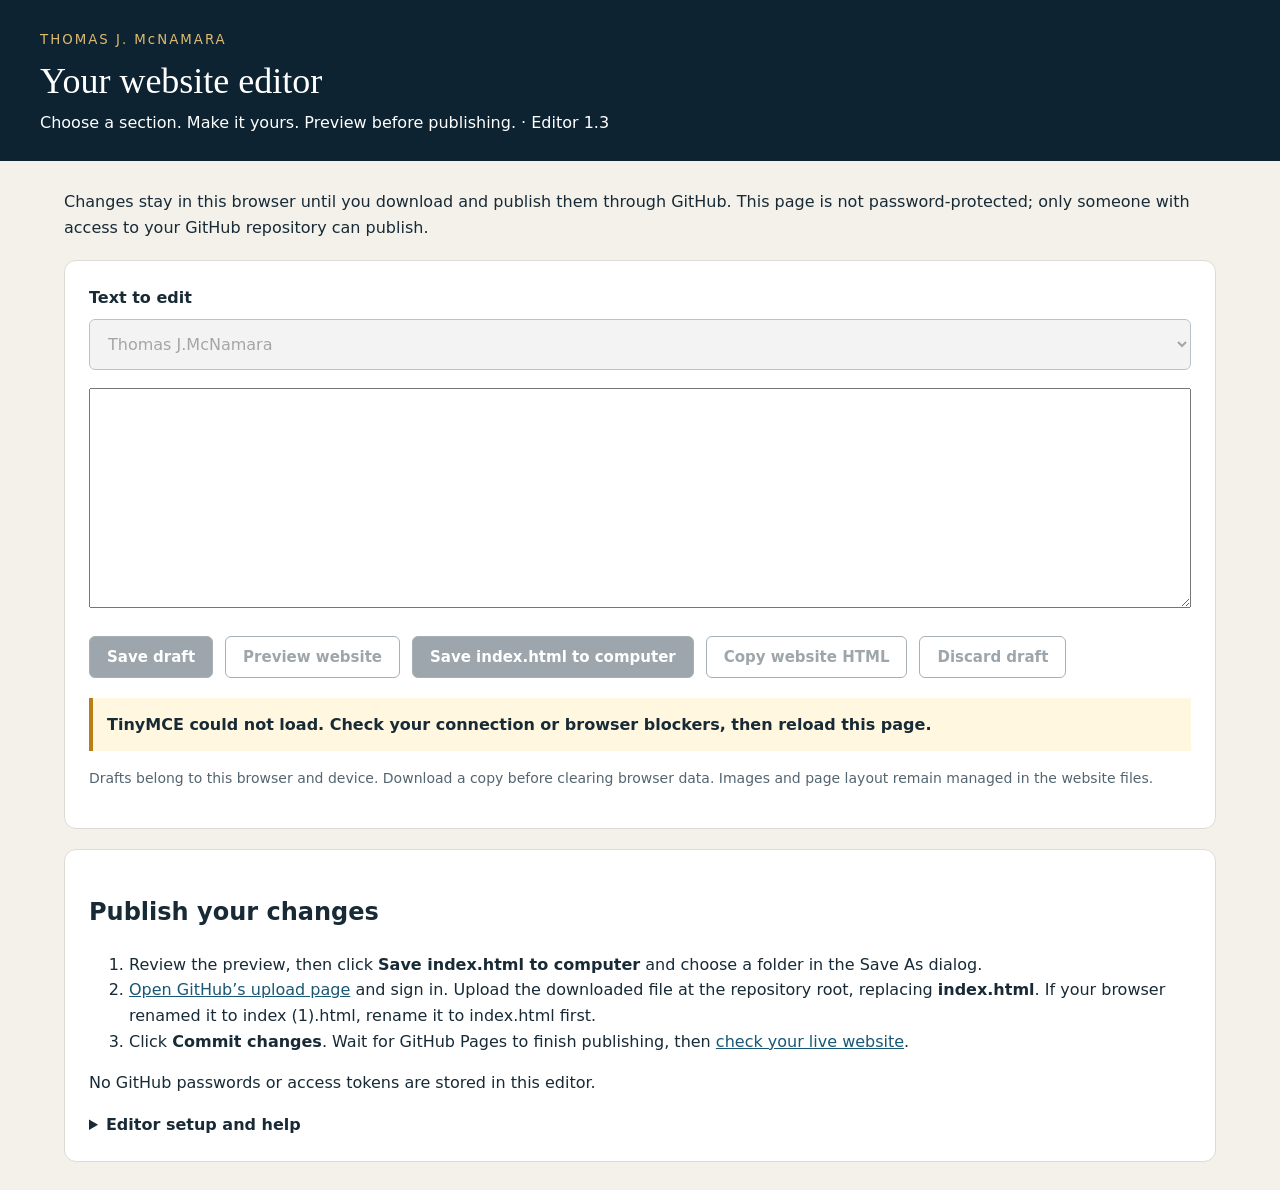
<file: editor.html>
<!doctype html>
<html lang="en">
<head>
<meta charset="utf-8"><meta name="viewport" content="width=device-width,initial-scale=1">
<meta name="robots" content="noindex,nofollow"><title>Edit website | Thomas J. McNamara</title>
<style>
*{box-sizing:border-box}body{margin:0;background:#f4f1eb;color:#172a36;font:16px/1.6 system-ui,sans-serif}header{background:#0d2331;color:#fff;padding:26px max(24px,calc((100vw - 1200px)/2))}header small{color:#dfbb70;letter-spacing:.15em}h1{font:36px Georgia,serif;margin:8px 0}main{max-width:1200px;margin:28px auto;padding:0 24px}.panel{background:#fff;padding:24px;border:1px solid #dedbd4;border-radius:12px;margin:20px 0}label{font-weight:650;display:block;margin-bottom:8px}select{width:100%;padding:14px;font:inherit;border:1px solid #9babb3;border-radius:6px;margin-bottom:18px}button,.button{display:inline-block;padding:11px 17px;border:1px solid #233c4b;border-radius:6px;background:#0d2331;color:#fff;font:600 15px system-ui;cursor:pointer;text-decoration:none}button:disabled{opacity:.4;cursor:wait}.secondary{background:#fff;color:#0d2331}.actions{display:flex;gap:12px;flex-wrap:wrap;margin:20px 0}#status{min-height:26px;font-weight:600;padding:14px;background:#fff7df;border-left:4px solid #b77f16}#download-ready{padding:16px;border:1px solid #b77f16;background:#fff7df;margin:12px 0}iframe{width:100%;height:720px;border:1px solid #ccc;background:white}a{color:#185776}summary{cursor:pointer;font-weight:650}textarea{width:100%;min-height:220px}#preview-panel[hidden]{display:none}.muted{color:#546570;font-size:14px}button:focus-visible,a:focus-visible{outline:3px solid #b77f16;outline-offset:3px}
</style>
<script src="https://cdn.tiny.cloud/1/s8haauqd0qaxwuavueczd1b2i21fvj9bu5ign9u7aqz02yar/tinymce/8/tinymce.min.js" referrerpolicy="origin" crossorigin="anonymous"></script>
</head>
<body><header><small>THOMAS J. McNAMARA</small><h1>Your website editor</h1><div>Choose a section. Make it yours. Preview before publishing. · Editor 1.3</div></header>
<main><p>Changes stay in this browser until you download and publish them through GitHub. This page is not password-protected; only someone with access to your GitHub repository can publish.</p>
<div class="panel"><label for="section">Text to edit</label><select id="section" disabled><option>Loading website…</option></select><textarea id="editor" aria-label="Website text"></textarea>
<div class="actions"><button id="draft" disabled>Save draft</button><button id="preview" class="secondary" disabled>Preview website</button><button id="download" disabled>Save index.html to computer</button><button id="copy-html" class="secondary" disabled>Copy website HTML</button><button id="reset" class="secondary" disabled>Discard draft</button></div>
<div id="download-ready" hidden><strong>Your file is ready.</strong> <a id="file-link" download="index.html">Click here to save index.html</a><p class="muted">If nothing appeared in Downloads, click this link. In Chrome, press Ctrl + J to check downloads. Upload this file to GitHub to publish.</p></div><p id="status" role="status" aria-live="polite">Loading the website and editor…</p><p class="muted">Drafts belong to this browser and device. Download a copy before clearing browser data. Images and page layout remain managed in the website files.</p></div>
<div class="panel" id="manual-save" hidden><label for="html-backup">Complete website HTML — manual backup</label><textarea id="html-backup" readonly spellcheck="false"></textarea><p>Copy all this text into Notepad. Choose File → Save As, name it <strong>index.html</strong>, select <strong>All files</strong> and <strong>UTF-8</strong>. Review before publishing; this backup does not check for newer live changes.</p></div><div class="panel" id="preview-panel" hidden><h2>Website preview</h2><iframe id="frame" title="Preview of your edited website" sandbox=""></iframe></div>
<div class="panel"><h2>Publish your changes</h2><ol><li>Review the preview, then click <strong>Save index.html to computer</strong> and choose a folder in the Save As dialog.</li><li><a href="https://github.com/sdctom/thomasmcnamara/upload/main" target="_blank" rel="noopener noreferrer">Open GitHub’s upload page</a> and sign in. Upload the downloaded file at the repository root, replacing <strong>index.html</strong>. If your browser renamed it to index (1).html, rename it to index.html first.</li><li>Click <strong>Commit changes</strong>. Wait for GitHub Pages to finish publishing, then <a href="./" target="_blank" rel="noopener noreferrer">check your live website</a>.</li></ol><p>No GitHub passwords or access tokens are stored in this editor.</p>
<details><summary>Editor setup and help</summary><p>If TinyMCE displays a domain notice, add <strong>thomasmcnamara.me</strong> and <strong>www.thomasmcnamara.me</strong> to <a href="https://www.tiny.cloud/my-account/domains/" target="_blank" rel="noopener noreferrer">your approved Tiny Cloud domains</a>. The Tiny Cloud key is a public browser key. Plain HTML does not load .env files; do not put a GitHub token or private secret here.</p><p><a href="https://www.tiny.cloud/docs/tinymce/latest/cloud-quick-start/">TinyMCE setup</a> · <a href="https://www.tiny.cloud/docs/tinymce/latest/powerpaste/">Pasting from Word</a> · <a href="https://www.tiny.cloud/docs/llms.txt">AI-ready documentation</a></p><p>PowerPaste is enabled for the supplied trial setup. If it stops loading after the trial, the website maintainer can remove powerpaste from this page’s plugin list to use built-in paste.</p></details></div></main>
<script>
'use strict';
const $=id=>document.getElementById(id), key='tom-website-draft-v1';
let source='',doc,nodes=[],editor,index=0,changed=false,pending=false,loading=false,loadedContent='',downloadUrl=null;
const say=text=>{$('status').textContent=text};
const selector='main h1,main h2,main h3,main h4,main p';
function elements(d){return [...d.querySelectorAll(selector)].filter(n=>!n.matches('.eyebrow,.conservation-meta,.conservation-metric')&&!n.querySelector('img,time'));}
function parse(html){return new DOMParser().parseFromString(html,'text/html');}
function saveCurrent(){
 if(!editor)return;
 const content=editor.getContent();if(content===loadedContent)return;
 const fragment=parse(content);
 // Existing headings and paragraphs retain their outer tags and attributes.
 for(const p of [...fragment.body.querySelectorAll('p')]){const br=fragment.createElement('br');p.replaceWith(...p.childNodes,br);}
 if(fragment.body.lastChild?.nodeName==='BR')fragment.body.lastChild.remove();
 if(nodes[index].closest('a'))for(const a of [...fragment.body.querySelectorAll('a')])a.replaceWith(...a.childNodes);
 nodes[index].innerHTML=fragment.body.innerHTML;loadedContent=content;pending=false;
}
function selectText(){loading=true;editor.setContent(nodes[index].innerHTML);editor.undoManager.clear();loadedContent=editor.getContent();pending=false;loading=false;}
function populate(){
 $('section').replaceChildren();let group,previous='';
 nodes.forEach((node,i)=>{const area=node.closest('section')?.id||'website';if(area!==previous){group=document.createElement('optgroup');group.label=area.charAt(0).toUpperCase()+area.slice(1);$('section').append(group);previous=area;}const option=document.createElement('option');option.value=i;option.textContent=node.textContent.trim().slice(0,100);group.append(option);});
}
function serialize(){saveCurrent();return '<!doctype html>\n'+doc.documentElement.outerHTML+'\n';}
function storeDraft(){try{const savedAt=new Date().toISOString();const value=JSON.stringify({source,html:serialize(),index,savedAt});localStorage.setItem(key,value);if(localStorage.getItem(key)!==value)throw new Error('Storage verification failed');changed=false;say('Draft saved at '+new Date(savedAt).toLocaleTimeString()+'. Your text and selected section will return when you reopen this page in this browser. This does not create a file or publish.');return true;}catch(e){say('Draft could not be saved: '+e.message+'. Use Download index.html to keep a copy.');return false;}}
async function liveSource(){const r=await fetch('index.html',{cache:'no-store',signal:AbortSignal.timeout(15000)});if(!r.ok)throw new Error('Website could not be loaded ('+r.status+').');return r.text();}
async function start(){
 source=await liveSource();doc=parse(source);let draft;try{draft=JSON.parse(localStorage.getItem(key));}catch{}
 let notice='Ready. Choose the text you want to edit.';
 if(draft?.source===source&&draft.html){doc=parse(draft.html);index=Number.isInteger(draft.index)?draft.index:0;notice='Your saved draft has been restored. Changes are not yet published.';}
 else if(draft){notice='The live website has changed since your saved draft. The latest website is loaded; your old draft has not been applied.';}
 nodes=elements(doc);if(!nodes.length)throw new Error('No editable website text was found.');index=Math.max(0,Math.min(index,nodes.length-1));populate();$('section').value=String(index);
 if(!window.tinymce)throw new Error('TinyMCE could not load. Check your connection or browser blockers, then reload this page.');
 const instances=await tinymce.init({
 selector:'#editor',height:380,menubar:false,convert_urls:false,
 plugins:[
 'accordion','advlist','anchor','autolink','autoresize','autosave',
 'charmap','code','codesample','directionality','emoticons','fullscreen',
 'help','image','importcss','insertdatetime','link','lists','media',
 'nonbreaking','pagebreak','preview','quickbars','save','searchreplace',
 'table','visualblocks','visualchars','wordcount',
 'powerpaste' // Keep pasted biography and company copy free of Word formatting.
 ],
 toolbar:'undo redo | bold italic underline | link unlink | removeformat | searchreplace fullscreen help',
 quickbars_selection_toolbar:'bold italic | link',quickbars_insert_toolbar:false,
 valid_elements:'p,br,strong,b,em,i,u,span[style],a[href|target|rel|aria-label|class]',valid_styles:{span:'text-decoration'},
 powerpaste_word_import:'clean',powerpaste_html_import:'clean',
 content_style:'body{font:18px/1.65 Georgia,serif;color:#172a36;padding:12px}',
 save_onsavecallback:storeDraft,
 setup:ed=>{ed.on('input change undo redo',()=>{if(!loading&&editor){pending=true;changed=true;$('download-ready').hidden=true;say('Unsaved changes. Save a draft or download when ready.');}});}
 });
 editor=instances[0];if(!editor)throw new Error('Editor initialization failed.');selectText();
 $('section').disabled=false;for(const id of ['draft','preview','download','copy-html','reset'])$(id).disabled=false;say(notice);
}
$('section').onchange=()=>{saveCurrent();index=Number($('section').value);selectText();};
$('draft').onclick=storeDraft;
$('preview').onclick=()=>{const preview=parse(serialize());const base=preview.createElement('base');base.href=new URL('./',location.href).href;preview.head.prepend(base);$('frame').srcdoc='<!doctype html>'+preview.documentElement.outerHTML;$('preview-panel').hidden=false;say('Preview refreshed. These changes have not been published.');};
$('download').onclick=async()=>{
 const button=$('download');button.disabled=true;
 try{
  // Prepare and validate a complete local snapshot before creating a file.
  const html=serialize();
  if(!doc?.querySelector('main')||!html.includes('</html>'))throw new Error('The website has not loaded completely. No file was created.');
  const payload=new Blob([html],{type:'text/html;charset=utf-8'});
  if(payload.size===0)throw new Error('There is no content to save. No file was created.');
  const expectedBytes=payload.size;
  // Keep the picker in the click event, without awaiting any network request.
  const picker=typeof window.showSaveFilePicker==='function'
   ? window.showSaveFilePicker({suggestedName:'index.html',types:[{description:'Website HTML file',accept:{'text/html':['.html']}}]})
   : null;
  const handle=picker?await picker:null;
  say('Writing '+expectedBytes.toLocaleString()+' bytes to your file…');
  if(handle){
   const writer=await handle.createWritable();
   try{await writer.write(payload);await writer.close();}catch(e){try{await writer.abort();}catch{}throw e;}
   const written=await handle.getFile();
   if(written.size!==expectedBytes||await written.text()!==html)throw new Error('File verification failed: expected '+expectedBytes+' bytes, found '+written.size+'. Use Copy website HTML to preserve your edits.');
   const saved=storeDraft();$('download-ready').hidden=true;
   say('Saved '+handle.name+' — '+written.size.toLocaleString()+' bytes written and verified in your selected folder.'+(saved?' Your browser draft is also saved.':' Browser draft saving was unavailable.')+' Review this exported snapshot against the current live site before uploading it to GitHub.');
  }else{
   if(downloadUrl)URL.revokeObjectURL(downloadUrl);
   downloadUrl=URL.createObjectURL(new Blob([html],{type:'text/html;charset=utf-8'}));
   const link=$('file-link');link.href=downloadUrl;$('download-ready').hidden=false;
   storeDraft();say('Click the highlighted save link above to download index.html ('+expectedBytes.toLocaleString()+' bytes). If your browser blocks it, use Copy website HTML below.');
  }
 }catch(e){
  if(e.name==='AbortError')say('Save cancelled. Your edits are still here.');
  else say('The file was not successfully saved: '+e.message+' Your edits are still here. Use Copy website HTML below as an alternative.');
 }finally{button.disabled=false;}
};
$('copy-html').onclick=async()=>{
 try{const html=serialize();$('html-backup').value=html;$('manual-save').hidden=false;
  try{await navigator.clipboard.writeText(html);say('Website HTML copied. Paste into Notepad and save as index.html, with Save as type set to All files and encoding UTF-8.');}
  catch{$('html-backup').focus();$('html-backup').select();say('Website HTML is selected below. Press Ctrl + C, paste into Notepad, then save as index.html (All files, UTF-8).');}
 }catch(e){say('Could not prepare the HTML: '+e.message);}
};

$('reset').onclick=()=>{if(!confirm('Discard your draft and edits, and reload the current website?'))return;try{localStorage.removeItem(key);}catch{}changed=false;location.reload();};
window.addEventListener('beforeunload',e=>{if(changed){e.preventDefault();e.returnValue='';}});
start().catch(e=>say(e.message));
</script></body></html>
</file>
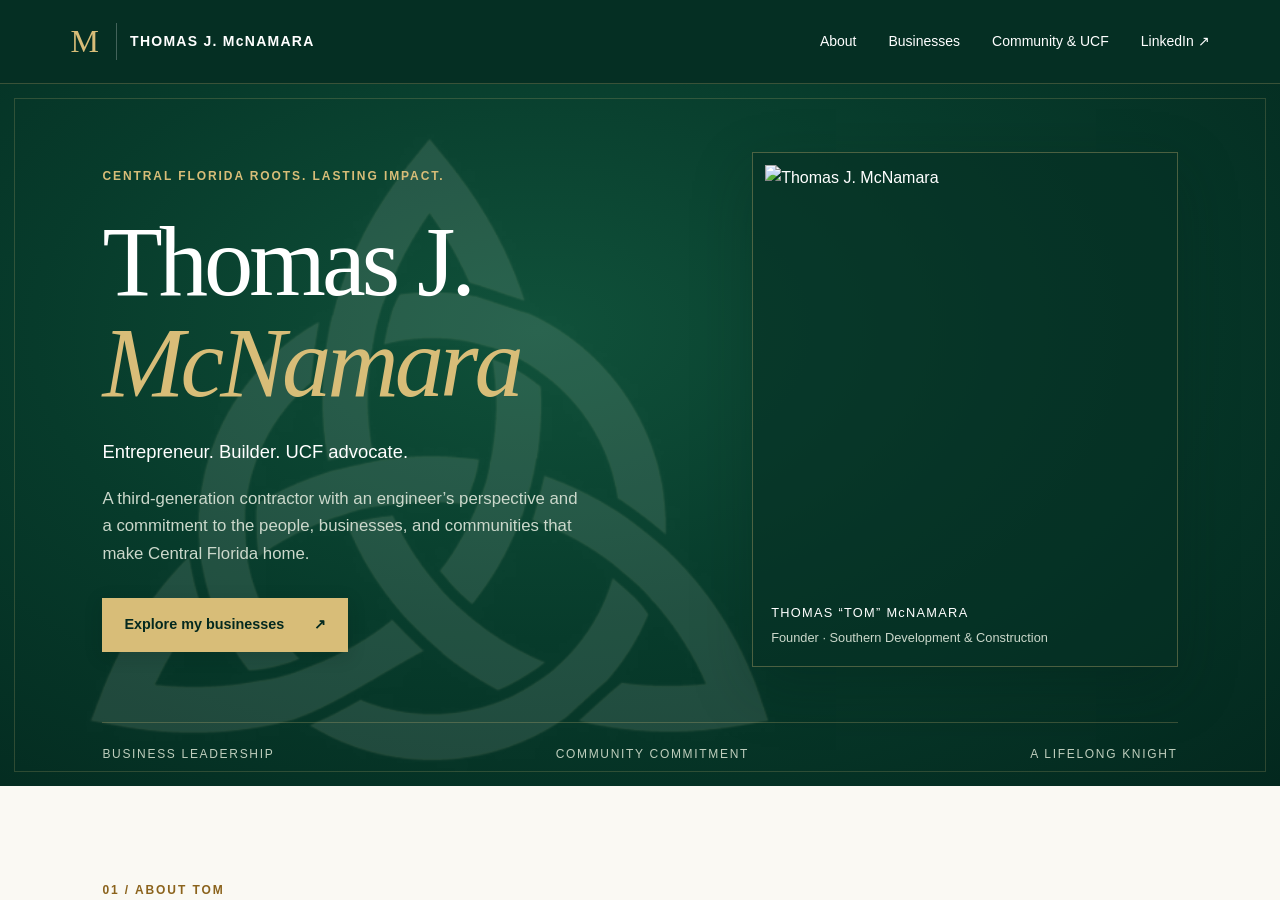
<file: index-bluetheme.html>
<!doctype html>
<html lang="en">
<head>
  <meta charset="utf-8">
  <meta name="viewport" content="width=device-width, initial-scale=1">
  <title>Thomas J. McNamara | Blue Theme</title>
  <style>
    html, body, iframe { width: 100%; height: 100%; margin: 0; border: 0; }
    iframe { display: block; }
  </style>
</head>
<body>
  <iframe src="index.html" title="Thomas J. McNamara"></iframe>
</body>
</html>
</file>
